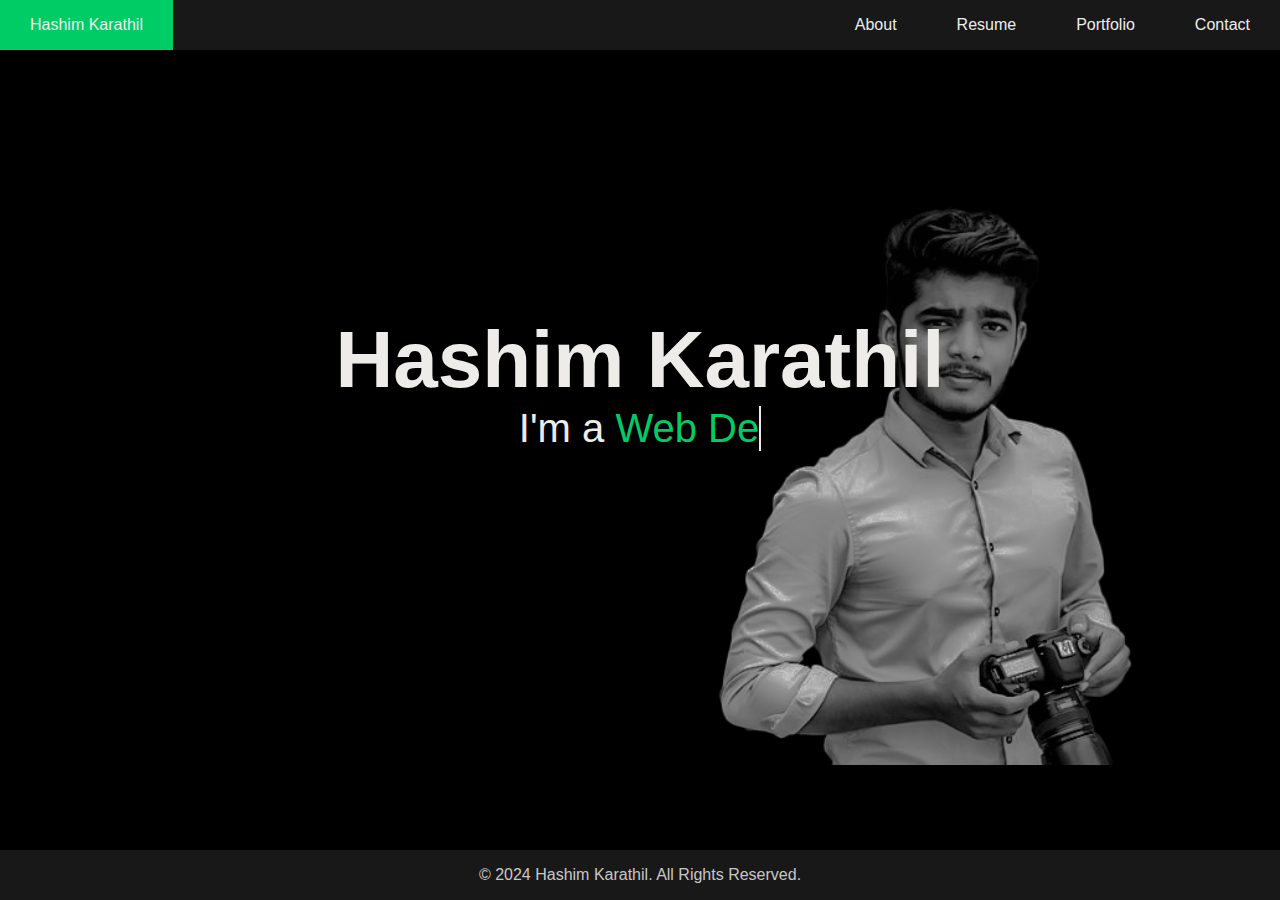
<file: index.html>
<!DOCTYPE html>
<html lang="en">
<head>
    <meta charset="UTF-8">
    <meta name="viewport" content="width=device-width, initial-scale=1.0">
    <title>Document</title>
    <link rel="stylesheet" href="style.css">
    <link
      rel="stylesheet"
      href="https://cdnjs.cloudflare.com/ajax/libs/font-awesome/6.6.0/css/all.min.css"
      integrity="sha512-Kc323vGBEqzTmouAECnVceyQqyqdsSiqLQISBL29aUW4U/M7pSPA/gEUZQqv1cwx4OnYxTxve5UMg5GT6L4JJg=="
      crossorigin="anonymous"
      referrerpolicy="no-referrer"/>
</head>
<body>
    <nav>
        <ul class="sidebar" style="display: none;">
            <li onclick="hidesidebar()"><a href="#"><svg xmlns="http://www.w3.org/2000/svg" height="24px" viewBox="0 -960 960 960" width="24px" fill="#e8eaed"><path d="m256-200-56-56 224-224-224-224 56-56 224 224 224-224 56 56-224 224 224 224-56 56-224-224-224 224Z"/></svg></a></li>
            <li><a href="index.html">Home</a></li>
            <li><a href="Aboutpage.html">About</a></li>
            <li ><a href="Resume.html">Resume</a></li>
            <li><a href="Portfolio.html">Portfolio</a></li>
            <li><a href="Contact.html">Contact</a></li>
        </ul>
        <ul>
            <li><a href="#"> Hashim Karathil</a></li>
            <li class="hideOnMobile"><a href="Aboutpage.html">About</a></li>
            <li class="hideOnMobile"><a href="Resume.html">Resume</a></li>
            <li class="hideOnMobile"><a href="Portfolio.html">Portfolio</a></li>
            <li class="hideOnMobile"><a href="Contact.html">Contact</a></li>
            <li class="showside" onclick="showSidebar()"><a href="#"><svg xmlns="http://www.w3.org/2000/svg" height="24px" viewBox="0 -960 960 960" width="24px" fill="#e8eaed"><path d="M120-240v-80h720v80H120Zm0-200v-80h720v80H120Zm0-200v-80h720v80H120Z"/></svg></a></li>
        </ul>
    </nav>

    <main>
        <div class="centered-text">
            <h1>Hashim Karathil</h1>
            <p>I'm a <span class="typing-animation"></span></p>
        </div>
    </main>

    <div class="social-bar">
        <a href="#"><i class="icon fa-brands fa-whatsapp" style="font-size: 23px;"></i></i></a>
        <a href="https://www.instagram.com/h_ashi_cr/"><i class="icon fab fa-instagram" style="font-size: 23px;"></i></a>
        <a href="#"><i class="icon fab fa-facebook" style="font-size: 23px;"></i></a>
        <a href="#"><i class="icon fab fa-linkedin" style="font-size: 23px;"></i></a>
        <a href="https://github.com/hashimkarathil/"><i class="icon fab fa-github" style="font-size: 23px;"></i></a>
    </div>



    <footer>
        <p>&copy; 2024 Hashim Karathil. All Rights Reserved.</p>
    </footer>
    <script>
        function showSidebar(){
            const sidebar = document.querySelector('.sidebar');
            sidebar.style.display = 'flex';
        }

        function hidesidebar(){
            const sidebar = document.querySelector('.sidebar');
            sidebar.style.display = 'none';
        }
        
        const roles = ["Web Developer", "Designer", "Digital marketer","Content Creator"];
        let roleIndex = 0;

        function typeEffect(text, element, callback) {
             let charIndex = 0;
            element.textContent = ''; // Clear existing content
            const typingInterval = setInterval(() => {
            if (charIndex < text.length) {
                    element.textContent += text[charIndex];
                     charIndex++;
             } else {
            clearInterval(typingInterval);
            setTimeout(callback, 1500); // Wait before erasing
             }
            }, 100);
        }

function eraseEffect(element, callback) {
    const eraseInterval = setInterval(() => {
        if (element.textContent.length > 0) {
            element.textContent = element.textContent.slice(0, -1);
        } else {
            clearInterval(eraseInterval);
            callback(); // Proceed to next text
        }
    }, 50);
}

function updateRole() {
    const typingElement = document.querySelector('.typing-animation');
    typeEffect(roles[roleIndex], typingElement, () => {
        eraseEffect(typingElement, () => {
            roleIndex = (roleIndex + 1) % roles.length;
            updateRole(); // Recursively call for continuous cycle
        });
    });
}

document.addEventListener("DOMContentLoaded", () => {
    updateRole(); // Initial call
});

    </script>
</body>
</html>
</file>
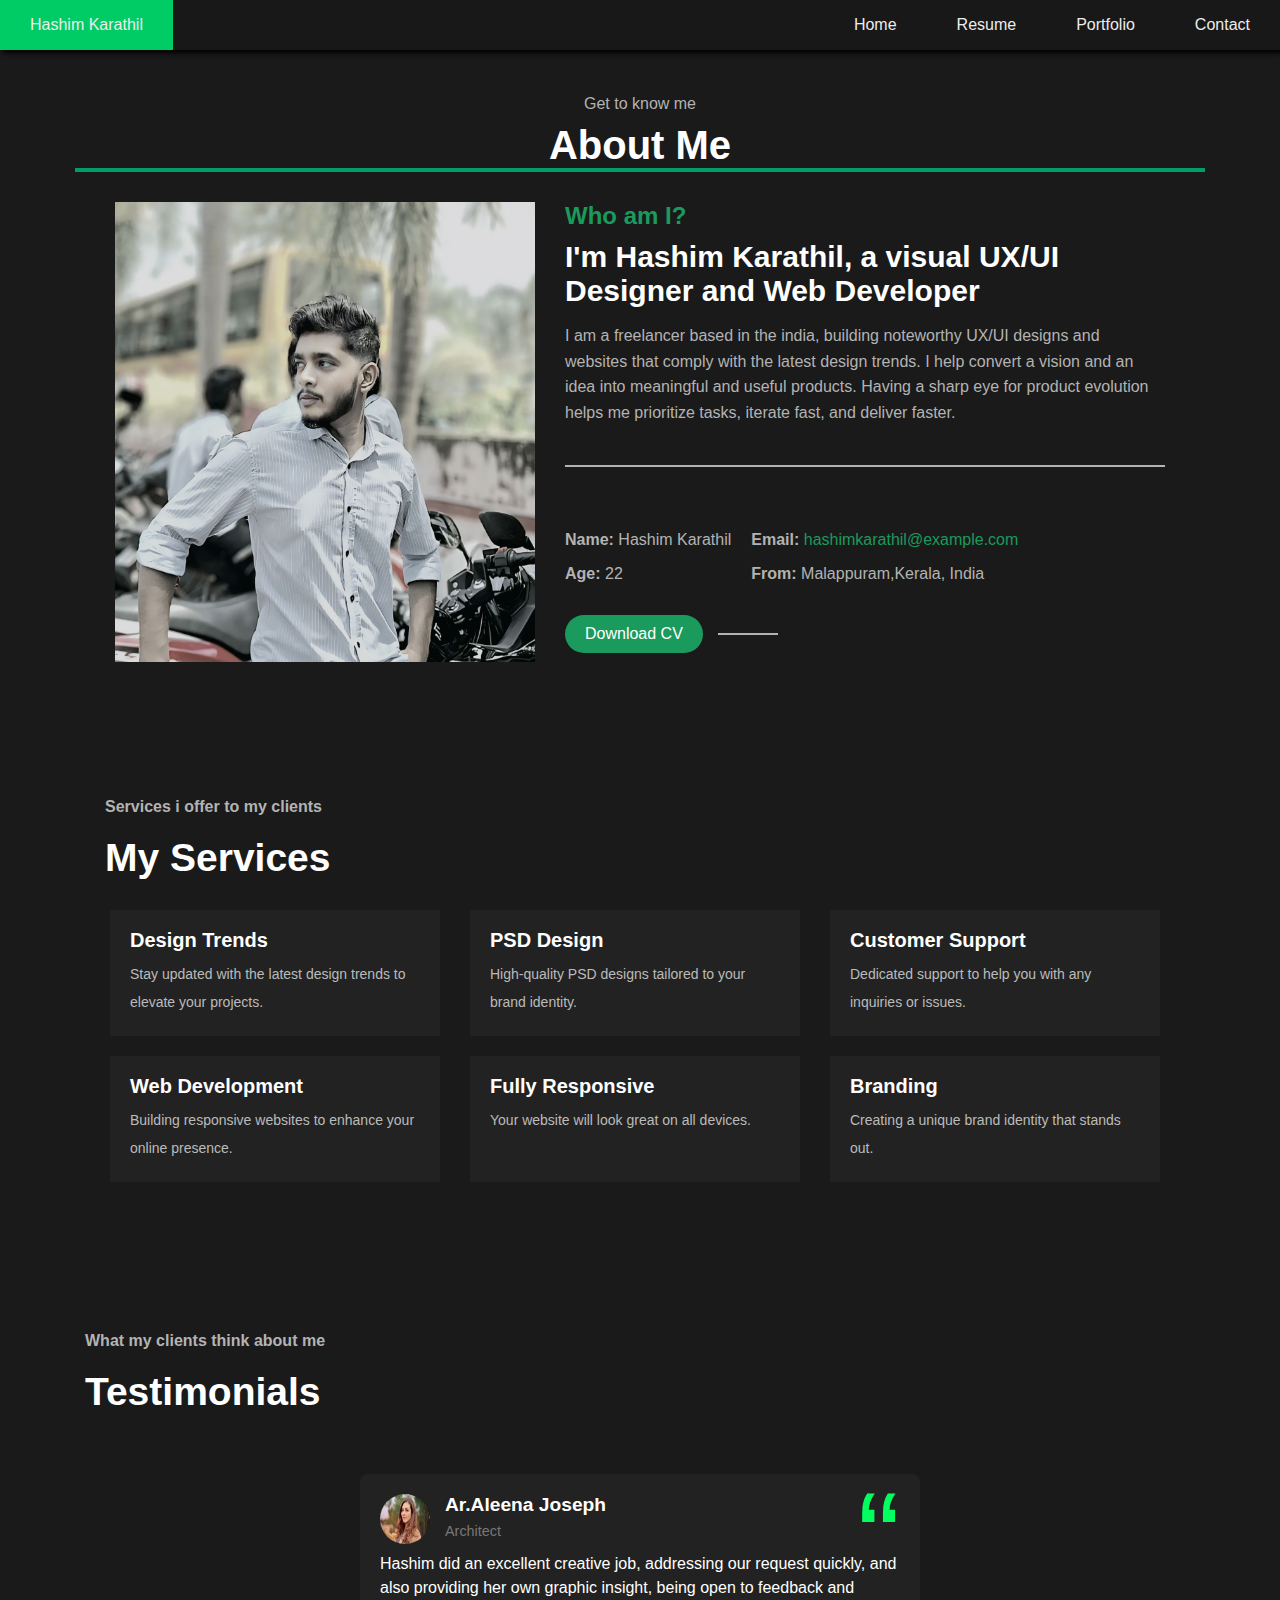
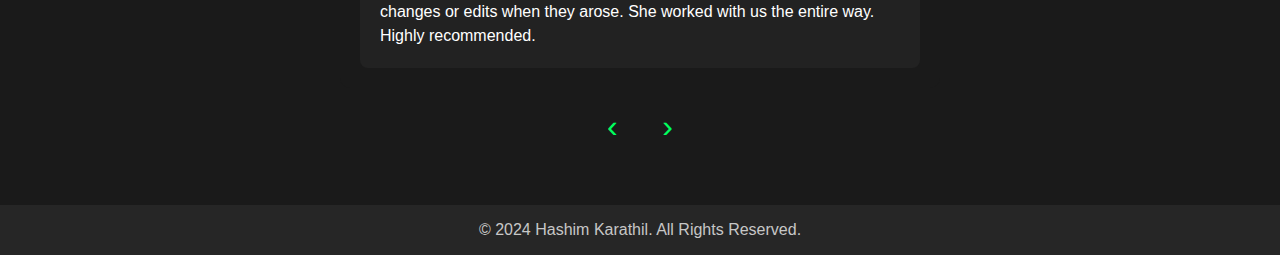
<file: Aboutpage.html>
<!DOCTYPE html>
<html lang="en">
<head>
    <meta charset="UTF-8">
    <meta name="viewport" content="width=device-width, initial-scale=1.0">
    <title>about page</title>
    <link rel="stylesheet" href="Aboutpage.css">
    <link
      rel="stylesheet"
      href="https://cdnjs.cloudflare.com/ajax/libs/font-awesome/6.6.0/css/all.min.css"
      integrity="sha512-Kc323vGBEqzTmouAECnVceyQqyqdsSiqLQISBL29aUW4U/M7pSPA/gEUZQqv1cwx4OnYxTxve5UMg5GT6L4JJg=="
      crossorigin="anonymous"
      referrerpolicy="no-referrer"/>

</head>
<body>
    <nav>
        <ul class="sidebar" style="display: none;">
            <li onclick="hidesidebar()"><a href="#"><svg xmlns="http://www.w3.org/2000/svg" height="24px" viewBox="0 -960 960 960" width="24px" fill="#e8eaed"><path d="m256-200-56-56 224-224-224-224 56-56 224 224 224-224 56 56-224 224 224 224-56 56-224-224-224 224Z"/></svg></a></li>
            <li><a href="index.html">Home</a></li>
            <li><a href="Aboutpage.html">About</a></li>
            <li ><a href="Resume.html">Resume</a></li>
            <li><a href="Portfolio.html">Portfolio</a></li>
            <li><a href="Contact.html">Contact</a></li>
        </ul>
        <ul>
            <li><a href="#"> Hashim Karathil</a></li>
            <li class="hideOnMobile"><a href="index.html">Home</a></li>
            <li class="hideOnMobile"><a href="Resume.html">Resume</a></li>
            <li class="hideOnMobile"><a href="Portfolio.html">Portfolio</a></li>
            <li class="hideOnMobile"><a href="Contact.html">Contact</a></li>
            <li class="showside" onclick="showSidebar()"><a href="#"><svg xmlns="http://www.w3.org/2000/svg" height="24px" viewBox="0 -960 960 960" width="24px" fill="#e8eaed"><path d="M120-240v-80h720v80H120Zm0-200v-80h720v80H120Zm0-200v-80h720v80H120Z"/></svg></a></li>
        </ul>
    </nav>
    <section class="all-section">
     <section class="about-section">
        <div class="about-head">
            <p>Get to know me</p>
            <h2>About Me</h2>
            <div class="animated-bar"></div>
        </div>
        <div class="about-content">
            <div class="profile-image">
                <img src="aboutpic.jpg" alt="Profile Image">
            </div>
            <div class="bio">
                <h3>Who am I?</h3>
                <h1>I'm Hashim Karathil, a visual UX/UI Designer and Web Developer</h1>
                <p>I am a freelancer based in the india, building noteworthy UX/UI designs and websites that comply with the latest design trends. I help convert a vision and an idea into meaningful and useful products. Having a sharp eye for product evolution helps me prioritize tasks, iterate fast, and deliver faster.</p>
                <div class="line-break">
                    
                </div>
                <div class="contact-container" >
                <div class="contact-info">
                    <p><strong>Name:</strong> Hashim Karathil</p>
                    <p><strong>Age:</strong> 22</p>
                   
                </div>
                <div class="contact-info">
                    <p><strong>Email:</strong> <a href="#">hashimkarathil@example.com</a></p>
                    <p><strong>From:</strong> Malappuram,Kerala, India</p>
                </div>
            </div>
            <div class="social-container">
                <button class="download-cv">Download CV</button>
                <div class="line"></div>
                <div class="social-links">
                    <a href="#"><i class="fa-brands fa-whatsapp"></i></i></a>
                    <a href="https://www.instagram.com/h_ashi_cr/"><i class="fab fa-instagram"></i></a>
                    <a href="#"><i class="fab fa-facebook"></i></a>
                    <a href="#"><i class="fab fa-linkedin"></i></a>
                    <a href="https://github.com/hashimkarathil/"><i class="fab fa-github"></i></a>
                    
                </div>
            </div>
            </div>
        </div>
    </section>

     <section class="my-services-section">
        <div class="heading-container">
            <h3>Services i offer to my clients</h3>
            <h1>My Services</h1>
        </div>
        <div class="services-container">
            <div class="service-box">
                <i class="icon fa-brands fa-html5" style="font-size: 60px;"></i>
                <h4>Design Trends</h4>
                <p>Stay updated with the latest design trends to elevate your projects.</p>
            </div>
            <div class="service-box">
                <i class="icon fa-solid fa-image" style="font-size: 60px;"></i>
                <h4>PSD Design</h4>
                <p>High-quality PSD designs tailored to your brand identity.</p>
            </div>
            <div class="service-box">
                <i class="icon fa-solid fa-recycle" style="font-size: 60px;"></i>
                <h4>Customer Support</h4>
                <p>Dedicated support to help you with any inquiries or issues.</p>
            </div>
            <div class="service-box">
                <i class="icon fa-solid fa-globe" style="font-size: 60px;"></i>
                <h4>Web Development</h4>
                <p>Building responsive websites to enhance your online presence.</p>
            </div>
            <div class="service-box">
                <i class="icon fa-solid fa-mobile" style="font-size: 60px;"></i>
                <h4>Fully Responsive</h4>
                <p>Your website will look great on all devices.</p>
            </div>
            <div class="service-box">
                <i class="icon fa-solid fa-rocket" style="font-size: 60px;"></i>
                <h4>Branding</h4>
                <p>Creating a unique brand identity that stands out.</p>
            </div>
        </div>
    </section>
    
    <section class="testimonials-section">
        <div class="testimonials-section-head">
          <h2>What my clients think about me</h2>
          <h1>Testimonials</h1>
        </div>
        <div class="testimonials-slider">
            <div class="testimonial active">
                <div class="testimonial-content">
                    <img src="Aleena-Joseph.jpg" alt="Julia Sakura">
                    <h3>Ar.Aleena Joseph</h3>
                    <p class="designation">Architect</p>
                    <p>Hashim did an excellent creative job, addressing our request quickly, and also providing her own graphic insight, being open to feedback and changes or edits when they arose. She worked with us the entire way. Highly recommended.</p>
                    <div class="quote-mark">“</div>
                </div>
            </div>
            <div class="testimonial">
                <div class="testimonial-content">
                    <img src="FaisalRahman.jpeg" alt="John Santana">
                    <h3>Faisal Rahman </h3>
                    <p class="designation">Entrepreneur</p>
                    <p>Hashim did an excellent creative job, addressing our request quickly, and also providing her own graphic insight, being open to feedback and changes or edits when they arose. She worked with us the entire way. Highly recommended.</p>
                    <div class="quote-mark">“</div>
                </div>
            </div>
        </div>
        <div class="slider-controls">
            <span class="prev">‹</span>
            <span class="next">›</span>
        </div>
    </section>





    </section>
    
    <footer>
        <p>&copy; 2024 Hashim Karathil. All Rights Reserved.</p>
    </footer>

    <script>
        function showSidebar() {
            const sidebar = document.querySelector('.sidebar');
            sidebar.style.display = 'flex';
        }

        function hidesidebar() {
            const sidebar = document.querySelector('.sidebar');
            sidebar.style.display = 'none';
        }

        // This script is for downloading the CV file
        document.querySelector(".download-cv").addEventListener("click", function() {
            alert("CV download functionality will be added here!");
        });
        document.querySelectorAll('.service-box').forEach(box => {
            box.addEventListener('click', () => {
            alert(`You clicked on ${box.querySelector('h4').innerText}`);
        });
        });


        let currentSlide = 0;
            const testimonials = document.querySelectorAll('.testimonial');

                document.querySelector('.next').addEventListener('click', () => {
                testimonials[currentSlide].classList.remove('active');
                currentSlide = (currentSlide + 1) % testimonials.length;
                testimonials[currentSlide].classList.add('active');
            });

            document.querySelector('.prev').addEventListener('click', () => {
             testimonials[currentSlide].classList.remove('active');
             currentSlide = (currentSlide - 1 + testimonials.length) % testimonials.length;
             testimonials[currentSlide].classList.add('active');
            });
    </script>
    
</body>
</html>
</file>
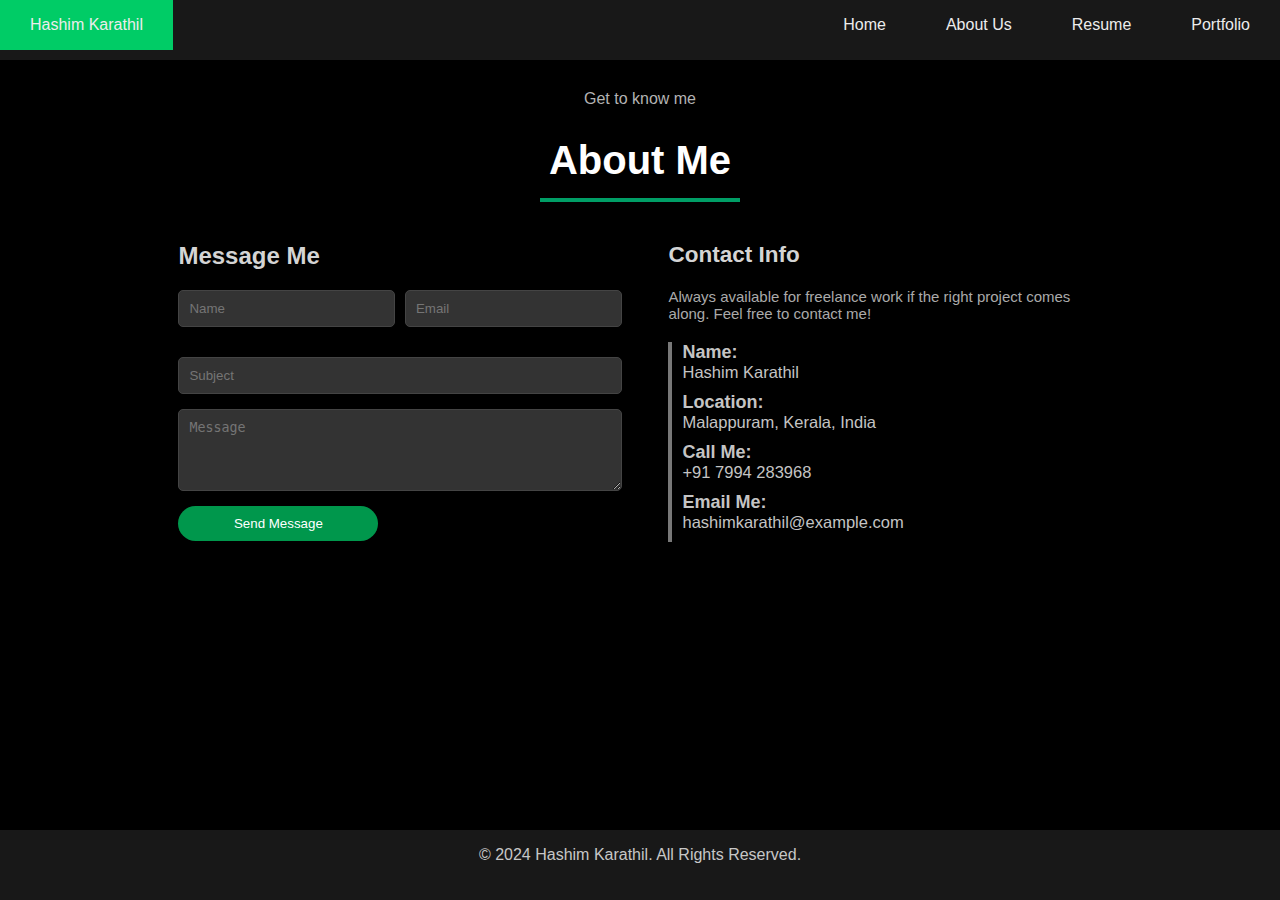
<file: Contact.html>
<!DOCTYPE html>
<html lang="en">
  <head>
    <meta charset="UTF-8" />
    <meta name="viewport" content="width=device-width, initial-scale=1.0" />
    <title>Contact Page</title>
    <link rel="stylesheet" href="contact.css" />
    <link
      rel="stylesheet"
      href="https://cdnjs.cloudflare.com/ajax/libs/font-awesome/6.6.0/css/all.min.css"
      integrity="sha512-Kc323vGBEqzTmouAECnVceyQqyqdsSiqLQISBL29aUW4U/M7pSPA/gEUZQqv1cwx4OnYxTxve5UMg5GT6L4JJg=="
      crossorigin="anonymous"
      referrerpolicy="no-referrer"
    />
  </head>
  <body>
    <header>
      <nav>
        <ul class="sidebar" style="display: none">
          <li onclick="hidesidebar()">
            <a href="#"
              ><svg
                xmlns="http://www.w3.org/2000/svg"
                height="24px"
                viewBox="0 -960 960 960"
                width="24px"
                fill="#e8eaed"
              >
                <path
                  d="m256-200-56-56 224-224-224-224 56-56 224 224 224-224 56 56-224 224 224 224-56 56-224-224-224 224Z"
                /></svg></a>
          </li>
          <li><a href="index.html">Home</a></li>
          <li><a href="Aboutpage.html">About</a></li>
          <li><a href="Resume.html">Resume</a></li>
          <li><a href="Portfolio.html">Portfolio</a></li>
          <li><a href="Contact.html">Contact</a></li>
        </ul>
        <ul>
          <li><a href="#">Hashim Karathil</a></li>
          <li class="hideOnMobile"><a href="index.html">Home</a></li>
          <li class="hideOnMobile"><a href="Aboutpage.html">About Us</a></li>
          <li class="hideOnMobile"><a href="Resume.html">Resume</a></li>
          <li class="hideOnMobile"><a href="Portfolio.html">Portfolio</a></li>

          <li class="showside" onclick="showSidebar()">
            <a href="#"
              ><svg
                xmlns="http://www.w3.org/2000/svg"
                height="24px"
                viewBox="0 -960 960 960"
                width="24px"
                fill="#e8eaed"
              >
                <path
                  d="M120-240v-80h720v80H120Zm0-200v-80h720v80H120Zm0-200v-80h720v80H120Z"
                /></svg></a>
          </li>
        </ul>
      </nav>
    </header>
    <section class="all-section">
      <div class="content-wrapper">
        <div class="contact-head">
          <p>Get to know me</p>
          <h2>About Me</h2>
          <div class="animated-bar"></div>
        </div>

        <div class="contact-section">
          <div class="form-container">
            <h2>Message Me</h2>
            <form id="contact-form">
              <div class="input-group">
                <input
                  type="text"
                  id="name"
                  name="name"
                  placeholder="Name"
                  required
                />
                <input
                  type="email"
                  id="email"
                  name="email"
                  placeholder="Email"
                  required
                />
              </div>
              <input
                type="text"
                id="subject"
                name="subject"
                placeholder="Subject"
                required
              />
              <textarea
                id="message"
                name="message"
                rows="4"
                placeholder="Message"
                required
              ></textarea>
              <button type="submit">Send Message</button>
            </form>
          </div>
          <div class="contact-info">
            <h2>Contact Info</h2>
            <div class="contact-dis">
              <p>
                Always available for freelance work if the right project comes
                along. Feel free to contact me!
              </p>
            </div>
            <div class="contact-details">
              <div class="icons">
                <a href="#">
                  <i class="logo fa-regular fa-user" style="font-size: 23px"></i
                ></a>
                <a href="#"
                  ><i class="logo fa-solid fa-map" style="font-size: 23px"></i
                ></a>
                <a href="#"
                  ><i class="logo fa-solid fa-phone" style="font-size: 23px"></i
                ></a>
                <a href="#"
                  ><i
                    class="logo fa-solid fa-paper-plane"
                    style="font-size: 23px"
                  ></i
                ></a>
              </div>
              <div class="line-breaks"></div>
              <div class="contact-info">
                <ul>
                  <li>
                    <strong>Name:</strong><br />
                    Hashim Karathil
                  </li>
                  <li>
                    <strong>Location:</strong> <br />
                    Malappuram, Kerala, India
                  </li>
                  <li>
                    <strong>Call Me:</strong><br />
                    +91 7994 283968
                  </li>
                  <li>
                    <strong>Email Me:</strong> <br />hashimkarathil@example.com
                  </li>
                </ul>
              </div>
            </div>
          </div>
        </div>
      </div>
    </section>
    <footer>
      <p>&copy; 2024 Hashim Karathil. All Rights Reserved.</p>
    </footer>

    <script>
      function showSidebar() {
        const sidebar = document.querySelector(".sidebar");
        sidebar.style.display = "flex";
      }

      function hidesidebar() {
        const sidebar = document.querySelector(".sidebar");
        sidebar.style.display = "none";
      }

      document
        .getElementById("contact-form")
        .addEventListener("submit", function (event) {
          event.preventDefault();
          alert("Message sent! We will get back to you soon.");
        });
    </script>
  </body>
</html>
</file>
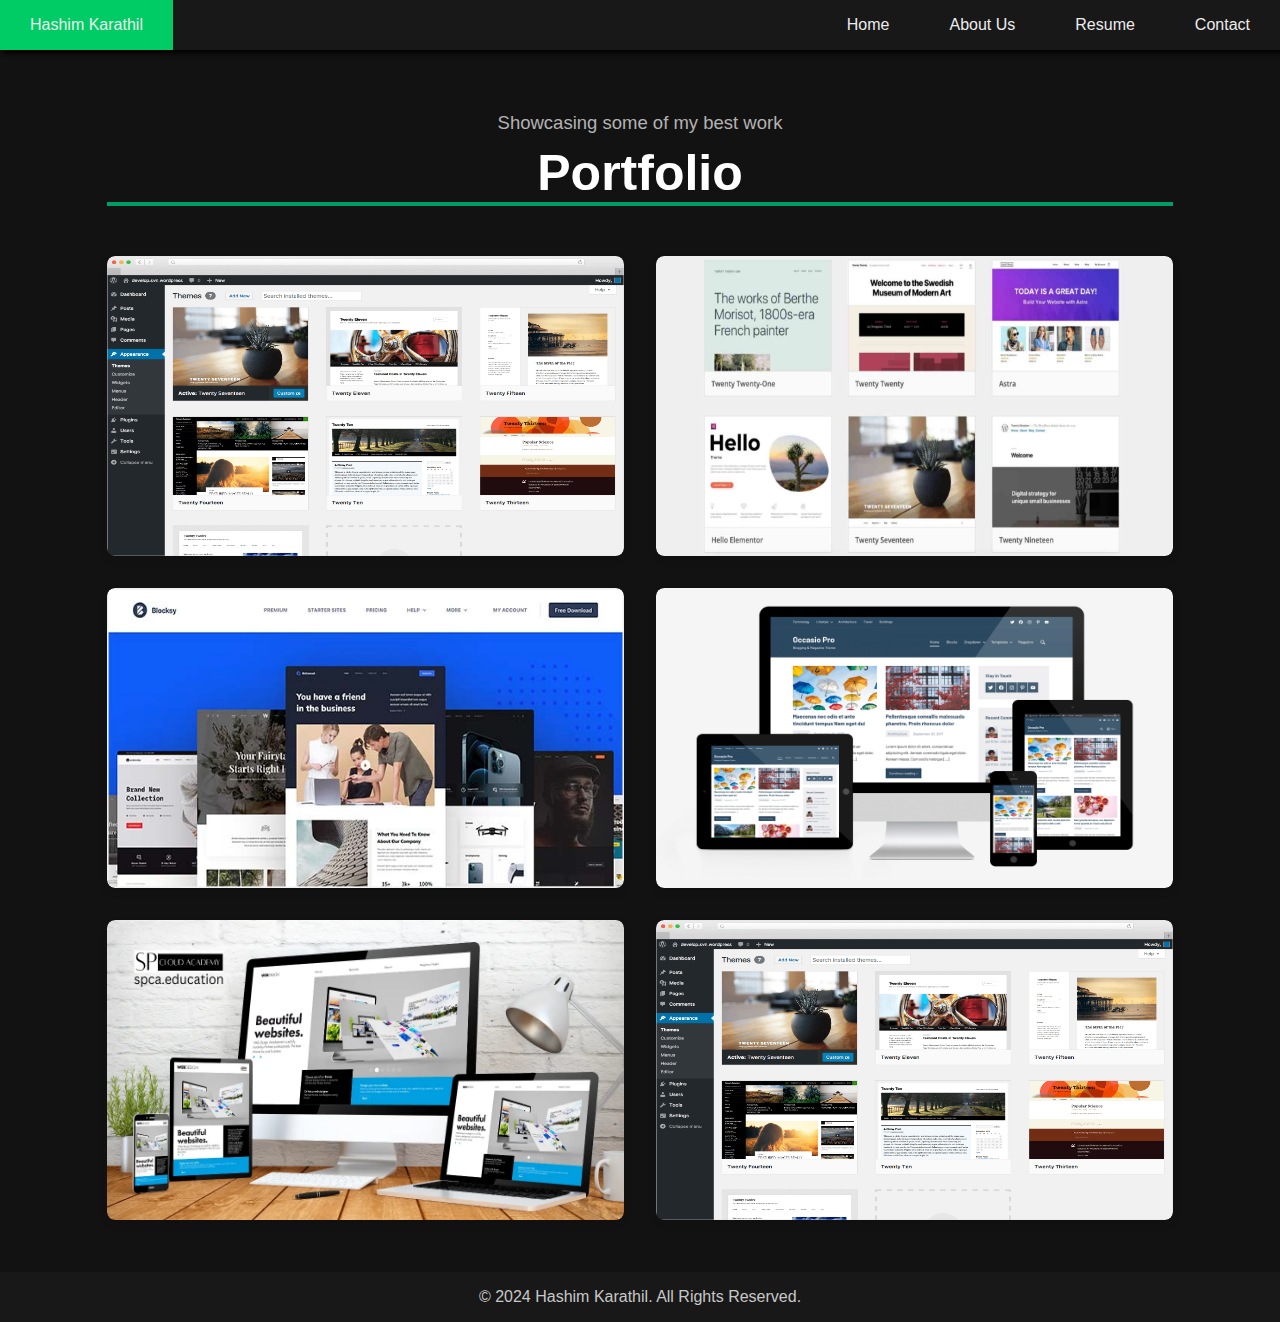
<file: Portfolio.html>
<!DOCTYPE html>
<html lang="en">
<head>
    <meta charset="UTF-8">
    <meta name="viewport" content="width=device-width, initial-scale=1.0">
    <title>Portfolio page</title>
    <link rel="stylesheet" href="portfolio.css">
</head>
<body>
    <header>
        <nav>
            <ul class="sidebar" style="display: none;">
                <li onclick="hidesidebar()"><a href="#"><svg xmlns="http://www.w3.org/2000/svg" height="24px" viewBox="0 -960 960 960" width="24px" fill="#e8eaed"><path d="m256-200-56-56 224-224-224-224 56-56 224 224 224-224 56 56-224 224 224 224-56 56-224-224-224 224Z"/></svg></a></li>
                <li><a href="index.html">Home</a></li>
                <li><a href="Aboutpage.html">About</a></li>
                <li ><a href="Resume.html">Resume</a></li>
                <li><a href="Portfolio.html">Portfolio</a></li>
                <li><a href="Contact.html">Contact</a></li>
            </ul>
            <ul>
                <li><a href="#">Hashim Karathil</a></li>
                <li class="hideOnMobile"><a href="index.html">Home</a></li>
                <li class="hideOnMobile"><a href="Aboutpage.html">About Us</a></li>
                <li class="hideOnMobile"><a href="Resume.html">Resume</a></li>
                <li class="hideOnMobile"><a href="contact.html">Contact</a></li>
                <li class="showside" onclick="showSidebar()"><a href="#"><svg xmlns="http://www.w3.org/2000/svg" height="24px" viewBox="0 -960 960 960" width="24px" fill="#e8eaed"><path d="M120-240v-80h720v80H120Zm0-200v-80h720v80H120Zm0-200v-80h720v80H120Z"/></svg></a></li>
            </ul>
        </nav>
    </header>

    <section class="all-section">
        <!-- Portfolio Section -->
        <section class="portfolio">
            <div class="portfolio-head">
                <p>Showcasing some of my best work</p>
                <h2>Portfolio</h2>
                <div class="animated-bar"></div>
            </div>
            <div class="portfolio-grid">
                <div class="portfolio-item">
                    <img src="project1.png" alt="Project 1">
                <div class="overlay">
                    <h3>Project 1</h3>
                </div>
                </div>
                <div class="portfolio-item">
                    <img src="project2.jpeg" alt="Project 2">
                    <div class="overlay">
                        <h3>Project 2</h3>
                    </div>
                </div>
                <div class="portfolio-item">
                    <img src="project3.jpg" alt="Project 3">
                    <div class="overlay">
                        <h3>Project 3</h3>
                    </div>
                </div>
                <div class="portfolio-item">
                    <img src="project4.png" alt="Project 4">
                    <div class="overlay">
                        <h3>Project 4</h3>
                    </div>
                </div>
                <div class="portfolio-item">
                    <img src="project5.webp" alt="Project 4">
                    <div class="overlay">
                        <h3>Project 5</h3>
                    </div>
                </div>
                <div class="portfolio-item">
                    <img src="project1.png" alt="Project 4">
                    <div class="overlay">
                        <h3>Project 6</h3>
                    </div>
                </div>
            </div>

            
        </section>

        
    </section>
    

    <footer>
        <p>&copy; 2024 Hashim Karathil. All Rights Reserved.</p>
    </footer>

    <script>
        function showSidebar() {
            const sidebar = document.querySelector('.sidebar');
            sidebar.style.display = 'flex';
        }

        function hidesidebar() {
            const sidebar = document.querySelector('.sidebar');
            sidebar.style.display = 'none';
        }
    </script>
</body>
</html>
</file>
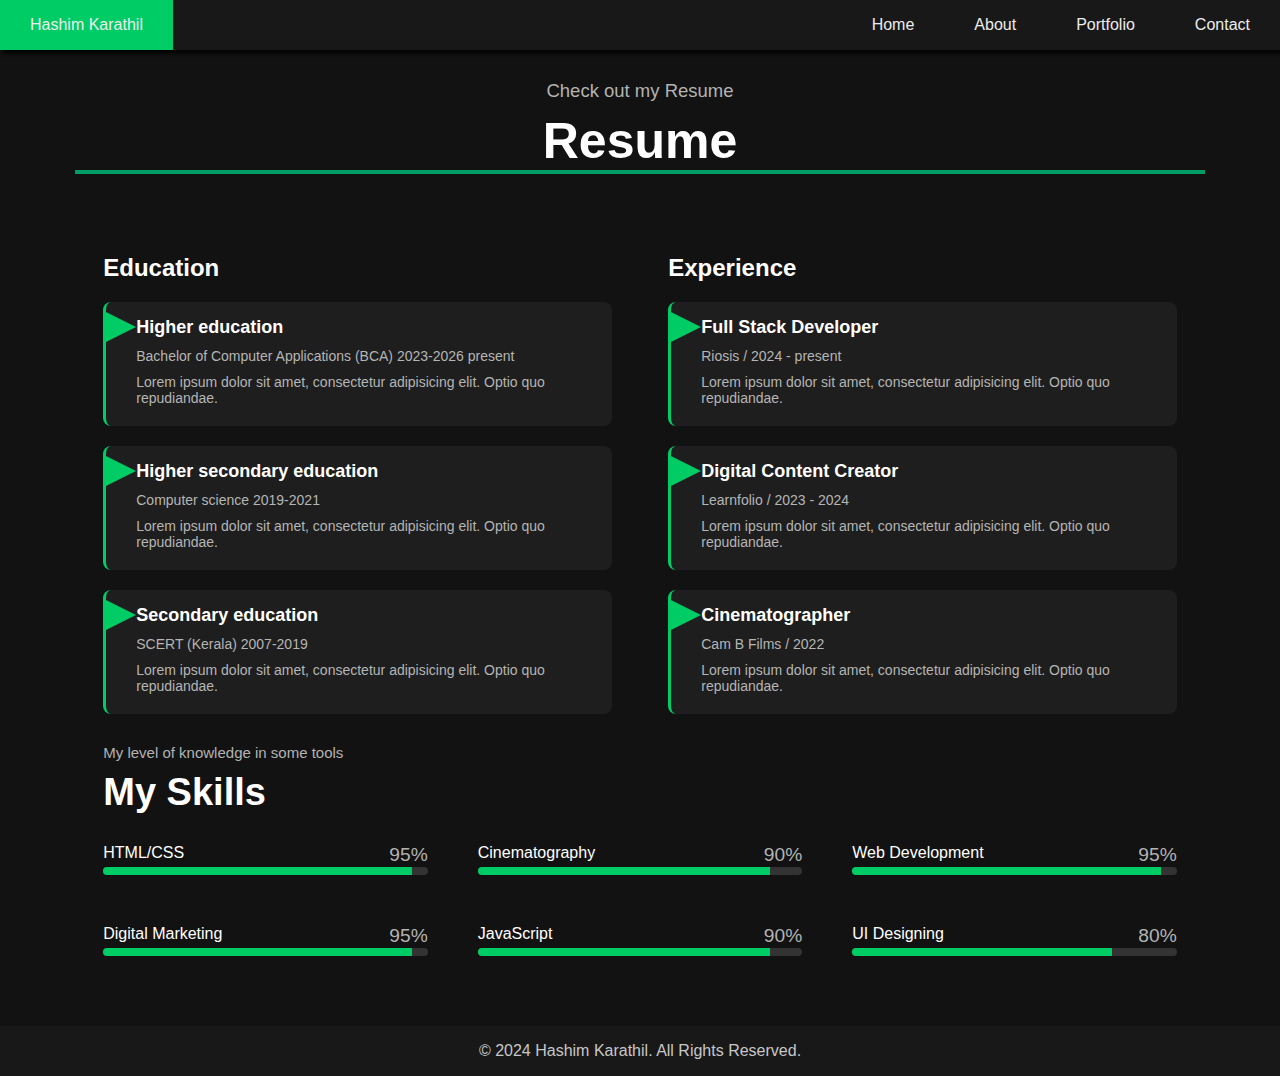
<file: Resume.html>
<!DOCTYPE html>
<html lang="en">
  <head>
    <meta charset="UTF-8" />
    <meta name="viewport" content="width=device-width, initial-scale=1.0" />
    <title>Document</title>
    <link rel="stylesheet" href="resume.css" />
  </head>
  <body>
    <nav>
      <ul class="sidebar" style="display: none">
        <li onclick="hidesidebar()">
          <a href="#"
            ><svg
              xmlns="http://www.w3.org/2000/svg"
              height="24px"
              viewBox="0 -960 960 960"
              width="24px"
              fill="#e8eaed"
            >
              <path
                d="m256-200-56-56 224-224-224-224 56-56 224 224 224-224 56 56-224 224 224 224-56 56-224-224-224 224Z"
              /></svg></a>
        </li>
        <li><a href="index.html">Home</a></li>
        <li><a href="Aboutpage.html">About</a></li>
        <li ><a href="Resume.html">Resume</a></li>
        <li><a href="Portfolio.html">Portfolio</a></li>
        <li><a href="Contact.html">Contact</a></li>
      </ul>
      <ul>
        <li><a href="#"> Hashim Karathil</a></li>
        <li class="hideOnMobile"><a href="index.html">Home</a></li>
        <li class="hideOnMobile"><a href="Aboutpage.html">About</a></li>

        <li class="hideOnMobile"><a href="Portfolio.html">Portfolio</a></li>
        <li class="hideOnMobile"><a href="Contact.html">Contact</a></li>
        <li class="showside" onclick="showSidebar()">
          <a href="#"
            ><svg
              xmlns="http://www.w3.org/2000/svg"
              height="24px"
              viewBox="0 -960 960 960"
              width="24px"
              fill="#e8eaed"
            >
              <path
                d="M120-240v-80h720v80H120Zm0-200v-80h720v80H120Zm0-200v-80h720v80H120Z"
              /></svg></a>
        </li>
      </ul>
    </nav>

    <section class="all-section">

        <div class="resume-head">
            <p>Check out my Resume</p>
            <h2>Resume</h2>
            <div class="animated-bar"></div>
        </div>
      <div class="container">
        <div class="section" id="education">
          <h2>Education</h2>
          <div class="card">
            <div class="icon"></div>
            <div class="content">
              <h3>Higher education</h3>
              <p>Bachelor of Computer Applications (BCA) 2023-2026 present</p>
              <p>
                Lorem ipsum dolor sit amet, consectetur adipisicing elit. Optio
                quo repudiandae.
              </p>
            </div>
          </div>
          <div class="card">
            <div class="icon"></div>
            <div class="content">
              <h3>Higher secondary education</h3>
              <p>Computer science 2019-2021</p>
              <p>
                Lorem ipsum dolor sit amet, consectetur adipisicing elit. Optio
                quo repudiandae.
              </p>
            </div>
          </div>
          <div class="card">
            <div class="icon"></div>
            <div class="content">
              <h3>Secondary education</h3>
              <p>SCERT (Kerala) 2007-2019</p>
              <p>
                Lorem ipsum dolor sit amet, consectetur adipisicing elit. Optio
                quo repudiandae.
              </p>
            </div>
          </div>
        </div>

        <div class="section" id="experience">
          <h2>Experience</h2>
          <div class="card">
            <div class="icon"></div>
            <div class="content">
              <h3>Full Stack Developer</h3>
              <p>Riosis / 2024 - present</p>
              <p>
                Lorem ipsum dolor sit amet, consectetur adipisicing elit. Optio
                quo repudiandae.
              </p>
            </div>
          </div>
          <div class="card">
            <div class="icon"></div>
            <div class="content">
              <h3>Digital Content Creator</h3>
              <p>Learnfolio / 2023 - 2024</p>
              <p>
                Lorem ipsum dolor sit amet, consectetur adipisicing elit. Optio
                quo repudiandae.
              </p>
            </div>
          </div>
          <div class="card">
            <div class="icon"></div>
            <div class="content">
              <h3>Cinematographer</h3>
              <p>Cam B Films / 2022</p>
              <p>
                Lorem ipsum dolor sit amet, consectetur adipisicing elit. Optio
                quo repudiandae.
              </p>
            </div>
          </div>
        </div>
      </div>

      <div class="skills-container">
        <div class="Skills-head">
        <p>My level of knowledge in some tools</p>
        <h2>My Skills</h2>
        
        </div>
        <div class="skills-grid">
            <div class="skill">
                <div class="heading-skills">HTML/CSS<span class="percentage">95%</span></div>
                <div class="progress-bar">
                    <div class="progress" style="width: 95%;"></div>
                </div>
            </div>
            
            <div class="skill">
                <div class="heading-skills">Cinematography<span class="percentage">90%</span></div>
                <div class="progress-bar">
                    <div class="progress" style="width: 90%;"></div>
                </div>
            </div>
            
            <div class="skill">
                <div class="heading-skills">Web Development<span class="percentage">95%</span></div>
                <div class="progress-bar">
                    <div class="progress" style="width: 95%;"></div>
                </div>
            </div>
            
            <div class="skill">
                <div class="heading-skills">Digital Marketing<span class="percentage">95%</span></div>
                <div class="progress-bar">
                    <div class="progress" style="width: 95%;"></div>
                </div>
            </div>
            
            <div class="skill">
                <div class="heading-skills">JavaScript<span class="percentage">90%</span></div>
                <div class="progress-bar">
                    <div class="progress" style="width: 90%;"></div>
                </div>
            </div>
            
            <div class="skill">
                <div class="heading-skills">UI Designing<span class="percentage">80%</span></div>
                <div class="progress-bar">
                    <div class="progress" style="width: 80%;"></div>
                </div>
            </div>
        </div>
    </div>
    </section>

    <footer>
      <p>&copy; 2024 Hashim Karathil. All Rights Reserved.</p>
    </footer>

    <script>
      function showSidebar() {
        const sidebar = document.querySelector(".sidebar");
        sidebar.style.display = "flex";
      }

      function hidesidebar() {
        const sidebar = document.querySelector(".sidebar");
        sidebar.style.display = "none";
      }

      document.addEventListener("DOMContentLoaded", function() {
    const progressBars = document.querySelectorAll(".progress");
    
    progressBars.forEach(bar => {
        const width = bar.style.width;
        bar.style.width = "0";
        setTimeout(() => {
            bar.style.width = width;
        }, 100);
    });
});

    </script>
  </body>
</html>
</file>
<file: style.css>
* {
    margin: 0;
    padding: 0;
    box-sizing: border-box;
}

body {
    min-height: 100vh;
    display: flex;
    flex-direction: column;
    justify-content: space-between;
    background-image: url('hashim.png'); /* Your background image */
    background-color: black; /* Black background */
    background-size: 650px;
    background-position: right center;
    background-repeat: no-repeat;
    background-attachment: fixed;
    font-family: sans-serif;
    position: relative; /* Needed for pseudo-element positioning */
}

main {
    display: flex;
    flex: 1;
    align-items: center;
    justify-content: center;
    width: 100%;
    position: relative; /* Ensure content appears above the overlay */
    z-index: 2;
}

.centered-text {
    color: #edece8;
    font-size: 40px;
    text-align: center;
}

.typing-animation {
    border-right: 2px solid #e8eaed;
    display: inline-block;
    animation: blink 0.5s step-end infinite alternate;
    color: #00cc66;
}

@keyframes blink {
    from, to { border-color: transparent; }
    50% { border-color: #e8eaed; }
}
nav {
    background-color: rgb(24, 24, 24);
    box-shadow: 3px 3px 5px black;
}

nav ul {
    width: 100%;
    list-style: none;
    display: flex;
    justify-content: center;
    align-items: center;
}

nav li {
    height: 50px;
}

nav a {
    height: 100%;
    padding: 0 30px;
    text-decoration: none;
    display: flex;
    align-items: center;
    color: #ececec;
}

nav a:hover {
    background-color: #00cc66;
}

nav li:first-child {
    margin-right: auto;
    font-family: Arial, Helvetica, sans-serif;
}

.showside {
    display: none;
}

.sidebar {
    position: fixed;
    top: 0;
    right: 0;
    height: 100vh;
    width: 300px;
    z-index: 999;
    background-color: rgba(129, 129, 129, 0.316);
    backdrop-filter: blur(10px);
    box-shadow: -10px 0 10px rgb(56, 56, 56);
    display: none;
    flex-direction: column;
    align-items: flex-start;
    justify-content: flex-start;
}

.sidebar li {
    width: 100%;
}

.sidebar a {
    width: 100%;
}

footer {
    background-color: rgb(24, 24, 24);
    color: rgb(199, 199, 199);
    text-align: center;
    padding: 1rem 0;
    margin-top: auto;
    width: 100%;
}
@media(mIN-width: 1650px){
    body {
        min-height: 100vh;
        display: flex;
        flex-direction: column;
        justify-content: space-between;
        background-image: url('hashim.png'); /* Your background image */
        background-color: black; /* Black background */
        background-size: 850px;
        background-position: right center;
        background-repeat: no-repeat;
        background-attachment: fixed;
        font-family: sans-serif;
        position: relative; /* Needed for pseudo-element positioning */
    }
}
@media(max-width: 800px) {
    .hideOnMobile {
        display: none;
    }
    .showside {
        display: block;
    }
    .centered-text {
        color: #edece8;
        font-size: 35px;
        text-align: center;
    }
    
    .typing-animation {
        border-right: 2px solid #e8eaed; /* Blinking cursor */
        display: inline-block; /* Ensure it stays inline with text */
        animation: blink 0.5s step-end infinite alternate;
        /*font-weight: bold;  Makes it bold for better visibility */
        color: #00cc66;
    }
}

@media(max-width: 400px) {
    .sidebar {
        width: 100%;
    }
    
.social-bar .icon {
    display: none;
}
.centered-text {
    color: #edece8;
    font-size: 23px;
    text-align: center;
}

.typing-animation {
    border-right: 2px solid #e8eaed; /* Blinking cursor */
    display: inline-block; /* Ensure it stays inline with text */
    animation: blink 0.5s step-end infinite alternate;
    /*font-weight: bold;  Makes it bold for better visibility */
    color: #00cc66;
}
footer p{
    font-size: 15px;
}
body {
    min-height: 100vh;
    display: flex;
    flex-direction: column;
    justify-content: space-between;
    background-image: url('hashim.png'); /* Your background image */
    background-color: black; /* Black background */
    
    background-position: right center;
    background-repeat: no-repeat;
    background-attachment: fixed;
    font-family: sans-serif;
    position: relative; /* Needed for pseudo-element positioning */
}
}




.social-bar {
    display: flex;
    flex-direction: column;
    
}

.icon {
    width: 30px;
    height: 30px;
    margin: 2px ;
    margin-left: 50px;
    color: #00cc66;
}


.icon:hover {
    filter: brightness(0.8);
    
}

/*
@media(min-width: 200px){
    body {
        min-height: 100vh;
        display: flex;
        flex-direction: column;
        justify-content: space-between;
        background-image: url('hashim.png'); 
        background-color: black;
        background-size: 850px;
        background-position: right center;
        background-repeat: no-repeat;
        background-attachment: fixed;
        font-family: sans-serif;
        position: relative; 
    }
} */
</file>
<file: Aboutpage.css>
* {
    margin: 0;
    padding: 0;
    box-sizing: border-box;
}

body {
    font-family: Arial, sans-serif;
    background-color: #1a1a1a;
    color: #fff;
}

.about-section, .services-section {
    text-align: center; /* Center text within sections */
    padding: 15px 0;
}

.about-head p {
    color: #b3b3b3;
    padding: 10px;
}

.about-head h2 {
    font-family: sans-serif;
    font-size: 40px;
}

.about-content {
    display: flex;
    justify-content: center; /* Center the content horizontally */
    align-items: flex-start; /* Align items to the top */
    gap: 30px;
    padding-top: 30px;
}
.animated-bar {
    font-family: Poppins, sans-serif;
    font-size: 14px;
    background-color: rgb(0, 158, 102);
    color: rgb(159, 159, 159);
    height: 4px;
    width: 100%; /* Changed to 100% for responsiveness */
    margin: 0 auto; /* Centering */
    padding: 0px;
    position: relative;
    display: block;
    transition: width 0.5s ease;
}

@keyframes grow {
    0% {
        width: 5px;
    }
    50% {
        width: 185px; /* Change to desired width */
    }
    100% {
        width: 5px;
    }
}

.animated-bar {
    animation: grow 2s infinite; /* Infinite animation with duration of 2 seconds */
}

.profile-image img {
    width: 420px;
    height: 460px;
    max-width: 100%; /* Ensure image is responsive */
}

.bio {
    text-align: left; /* Left-align text within the bio section */
    max-width: 600px; /* Optional: limit the width of the bio for better readability */
}

.bio h3 {
    color: #1a9a5c;
    font-size: 24px;
    margin-bottom: 10px;
}

.bio h1 {
    font-size: 30px;
    font-weight: bold;
    margin-bottom: 15px;
}

.bio p {
    font-size: 16px;
    line-height: 1.6;
    color: #b3b3b3;
}

.line-break {
    max-width: 600px;
    height: 1px;
    border: 1px solid #b3b3b3;
    margin: 40px auto; /* Center the line-break */
}

.contact-container {
    display: flex;
    justify-content: start; /* Center the contact container */
    gap: 20px;
    padding-top: 20px;
}

.contact-info p {
    margin-bottom: 8px;
}

.contact-info a {
    color: #1a9a5c;
    text-decoration: none;
}

.button-social-container {
    display: flex;
    align-items: start;
    gap: 15px; /* Adjust gap between button and icons */
    justify-content: center; /* Center the button and social links */
    margin: 20px 0;
}
.line{
    width: 60px;
    height: 1px;
    border: 1px solid #b3b3b3;
    
}
.social-container {
    display: flex;
    align-items: center; /* Center-aligns button and icons vertically */
    gap: 15px; /* Spacing between button and social links */
    justify-content: start; /* Aligns everything to the center */
    margin: 20px 0;
}

.download-cv {
    background-color: #1a9a5c;
    color: #fff;
    border: none;
    padding: 10px 20px;
    font-size: 16px;
    cursor: pointer;
    border-radius: 20px;
}

.download-cv:hover {
    background-color: #00cc66;
}

.social-links {
    display: flex;
    gap: 15px; /* Spacing between icons */
}

.social-links a {
    color: #b3b3b3;
    font-size: 20px;
}

.social-links a:hover {
    color: #00cc66;
}

nav {
    background-color: rgb(24, 24, 24);
    box-shadow: 3px 3px 5px black;
}

nav ul {
    width: 100%;
    list-style: none;
    display: flex;
    justify-content: center; /* Center the nav items */
    align-items: center;
}

nav li {
    height: 50px;
}

nav a {
    height: 100%;
    padding: 0 30px;
    text-decoration: none;
    display: flex;
    align-items: center;
    color: #ececec;
}

nav a:hover {
    background-color: #00cc66;
}

nav li:first-child {
    margin-right: auto;
    font-family: Arial, Helvetica, sans-serif;
}

.sidebar {
    position: fixed;
    top: 0;
    right: 0;
    height: 100vh;
    width: 300px;
    z-index: 999;
    background-color: rgba(129, 129, 129, 0.316);
    backdrop-filter: blur(10px);
    box-shadow: -10px 0 10px rgb(56, 56, 56);
    display: none;
    flex-direction: column;
    align-items: flex-start;
    justify-content: flex-start;
}

.sidebar li {
    width: 100%;
}

.sidebar a {
    width: 100%;
}

.showside {
    display: none;
}

footer {
    background-color: rgb(38, 38, 38);
    color: rgb(199, 199, 199);
    text-align: center;
    padding: 1rem 0;
    margin-top: auto;
    width: 100%;
}



.all-section {
    text-align: center; /* Center the section content */
    margin: 0 auto; /* Center the section */
    max-width: 1170px; /* Set a max width for better alignment */
    padding: 20px; /* Add some padding for spacing */
}
.my-services-section{
    margin-top: 100px;
}
.services-container {
    display: grid;
    grid-template-columns: repeat(3, 340px); /* 3 columns with a fixed width */
    justify-content: center; /* Centers the grid horizontally */
    gap: 20px;
}

.heading-container {
    margin-bottom: 20px; /* Add space below the heading */
    margin-left: 20px; /* Optional: Remove if you want center alignment */
}
.heading-container h3{
    color: #b3b3b3;
    padding: 10px;
    font-size: 16px;
    font-family:sans-serif ;
    text-align: start;
}

.heading-container h1{
    
    padding: 10px;
    font-size: 39px;
    font-family:sans-serif ;
    text-align: start;
}
.service-box {
    background-color: #222;
   
    width: 330px; /* Fixed width */
    padding: 20px;
    text-align: start; /* Change to center if you want centered text */
    transition: transform 0.3s;
}

.service-box:hover {
    transform: scale(1.05);
}

.icon {
    font-size: 36px;
    color: #0fa76a;
    margin-bottom: 10px;
}

.service-box h4 {
    font-size: 20px;
    line-height: 1;
    margin-bottom: 10px;
}

.service-box p {
    line-height: 2;
    color: #bbb;
    font-size: 14px;
}

@media (max-width: 768px) {
    .services-container {
        grid-template-columns: 1fr; /* Switch to a single column on smaller screens */
    }
}


/*.........................*/

.testimonials-section {
    text-align: center;
    padding: 40px 0;
    margin-top: 100px;
}

.testimonials-section h2 {
    font-size: 1.5rem;
    color: #777;
}

.testimonials-section h1 {
    font-size: 2.5rem;
    margin-bottom: 30px;
    color: #fff;
}

.testimonials-slider {
    position: relative;
    max-width: 600px;
    margin: 0 auto;
}

.testimonial {
    display: none;
    background-color: #1a1a1a;
    padding: 20px;
    border-radius: 10px;
}

.testimonial.active {
    display: block;
}

.testimonial-content {
    position: relative;
    padding: 20px;
    background-color: #222;
    border-radius: 8px;
    text-align: left;
}

.testimonial-content img {
    width: 50px;
    height: 50px;
    border-radius: 50%;
    float: left;
    margin-right: 15px;
}

.testimonial-content h3 {
    margin-bottom: 5px;
    font-size: 1.2rem;
}

.testimonial-content .designation {
    font-size: 0.9rem;
    color: #777;
    margin-bottom: 10px;
}

.testimonial-content p {
    font-size: 1rem;
    line-height: 1.5;
}

.quote-mark {
    font-size: 8rem;
    color: #00ff5f;
    position: absolute;
    top: -10px;
    right: 20px;
}

.slider-controls {
    margin-top: 20px;
    text-align: center;
}

.slider-controls .prev,
.slider-controls .next {
    font-size: 2rem;
    color: #00ff5f;
    cursor: pointer;
    margin: 0 20px;
    user-select: none;
}

.slider-controls .prev:hover,
.slider-controls .next:hover {
    color: #fff;
}

.testimonials-section-head h1{
    padding: 10px;
    font-size: 39px;
    font-family:sans-serif ;
    text-align: start;
}
.testimonials-section-head h2{
    color: #b3b3b3;
    padding: 10px;
    font-size: 16px;
    font-family:sans-serif ;
    text-align: start;
}

@media (max-width: 950px) {
    .profile-image img {
        border-radius: 50%; /* Make the profile image circular */
    }
    .profile-image img {
        width: 200px;
        height: 200px;
        max-width: 100%; /* Ensure image is responsive */
    }
    

    .about-content {
        flex-direction: column; /* Arrange content vertically */
        align-items: center; /* Center the content horizontally */
    }
    
    
}

@media (max-width: 400px){
   
    
}

@media (max-width: 800px) {
    .hideOnMobile {
        display: none;
    }

    .showside {
        display: block;
    }
}

@media (max-width: 400px) {
    .sidebar {
        width: 100%;
    }
    .all-section{
        margin: 15px;
        
    }
    .social-container{
        flex-direction: column;
    }
    footer p{
        font-size: 13px;
    }
    .quote-mark {
        font-size: 5rem;
        color: #00ff5f;
        position: absolute;
        top: -10px;
        right: 20px;
    }
}
</file>
<file: contact.css>
/* General Styles */
* {
    margin: 0;
    padding: 0;
    box-sizing: border-box;
}

body {
    font-family: 'Segoe UI', Tahoma, Geneva, Verdana, sans-serif;
    display: flex;
    flex-direction: column;
    min-height: 100vh;
    background-color: black;
}

nav {
    background-color: rgb(24, 24, 24);
    box-shadow: 3px 3px 5px black;
}

nav ul {
    width: 100%;
    list-style: none;
    display: flex;
    justify-content: center;
    align-items: center;
}

nav li {
    height: 50px;
}

nav a {
    height: 100%;
    padding: 0 30px;
    text-decoration: none;
    display: flex;
    align-items: center;
    color: #ececec;
}

nav a:hover {
    background-color: #00cc66;
}

nav li:first-child {
    margin-right: auto;
    font-family: Arial, Helvetica, sans-serif;
}

.showside {
    display: none;
}

.sidebar {
    position: fixed;
    top: 0;
    right: 0;
    height: 100vh;
    width: 300px;
    z-index: 999;
    background-color: rgba(129, 129, 129, 0.316);
    backdrop-filter: blur(10px);
    box-shadow: -10px 0 10px rgb(56, 56, 56);
    display: none;
    flex-direction: column;
    align-items: flex-start;
    justify-content: flex-start;
}

.sidebar li {
    width: 100%;
}

.sidebar a {
    width: 100%;
}

footer {
    background-color: rgb(24, 24, 24);
    color: rgb(199, 199, 199);
    text-align: center;
    padding: 1rem 0;
    margin-top: auto;
    width: 100%;
}
/* Media Queries */
@media (max-width: 800px) {
    .hideOnMobile {
        display: none;
    }

    .showside {
        display: block;
    }
}

@media (max-width: 400px) {
    .sidebar {
        width: 100%;
    }
}

/* New wrapper for the contact section */
.content-wrapper {
    display: flex;
    flex-direction: column;
    justify-content: center;
    align-items: center;
    flex-grow: 1;
}

.contact-section {
    display: flex;
    flex-direction: column; /* Default to column for smaller screens */
    width: 90%;
    max-width: 1300px;
    padding: 10px;
    border-radius: 8px;
    margin: auto;
}

.form-container,
.contact-info {
    width: 100%;
    max-width: 600px; /* Set max width for both */
    margin: 0; /* Add margin for spacing */
    padding-bottom: 20px;
}

.form-container h2,
.contact-info h2 {
    color: rgb(212, 212, 212);
    padding-bottom: 5px;
    padding-top: 10px;
}

h2, h3 {
    margin-bottom: 15px;
}

p {
    margin-bottom: 20px;
}

ul {
    list-style: none;
}

li {
    margin-bottom: 10px;
}

.form-container form {
    display: flex;
    flex-direction: column;
}

.input-group {
    display: flex;
    justify-content: space-between;
    margin-bottom: 15px;
    gap: 10px;
}

input, textarea {
    width: 100%;
    padding: 10px;
    margin-bottom: 15px;
    background-color: #333;
    border: 1px solid #444;
    color: #fff;
    border-radius: 5px;
}

input[type="text"], input[type="email"] {
    width: 100%; /* Full width */
}

button {
    padding: 10px 20px;
    background-color: #00974c;
    color: white;
    border: none;
    border-radius: 50px;
    cursor: pointer;
    width: 100%;
    max-width: 200px; /* Limit button size */
}

button:hover {
    background-color: #2fb572;
}
.contact-info{
    padding-left: 10px;
}
.contact-info ul li {
    font-size: 1.1em;
}

.contact-info strong {
    font-weight: 600;
}

.contact-info p {
    color: #aaa;
}

.contact-dis {
    width: 100%;
}

.contact-details {
    display: flex;
    margin-top: 20px;
}

.line-breaks {
    display: flex;
    width: 2px;
    height: 200px;
    border: 2px solid #787878;
}

.icons {
    display: flex;
    flex-direction: column;
    gap: 20px;
}

.contact-info {
    color: rgb(196, 196, 196);
    margin-left: 20px;
    font-size: 15px;
}

.logo {
    width: 50px;
    height: 40px;
    color: #00974c;
}

.contact-info strong {
    font-size: 18px;
}

/* All Section */
.all-section {
    margin: 0 auto;
    max-width: 1170px;
    
}

/* Contact Head */
.contact-head p {
    color: #b3b3b3;
    padding: 10px;
}

.contact-head h2 {
    font-family: sans-serif;
    font-size: 40px;
    color: #fff;
}

.contact-head {
    display: flex;
    flex-direction: column;
    align-items: center;
    justify-content: center;
    text-align: center;
    width: 100%;
    padding: 20px;
}

/* Animated Bar */
.animated-bar {
    font-family: Poppins, sans-serif;
    font-size: 14px;
    background-color: rgb(0, 158, 102);
    height: 4px;
    width: 200px;
    margin: 0 auto; /* Center the animated bar */
    transition: width 0.5s ease;
}

@keyframes grow {
    0% {
        width: 5px;
    }
    50% {
        width: 185px; /* Change to desired width */
    }
    100% {
        width: 5px;
    }
}

.animated-bar {
    animation: grow 2s infinite;
}

/* Media Query for min-width 990px */
@media (min-width: 990px) {
    .contact-section {
        flex-direction: row; /* Change to row for larger screens */
        justify-content: space-between; /* Space items evenly */
        gap: 20px;
        
    }

    .form-container,
    .contact-info {
        width: 48%; /* Adjust width to fit in the row */
        margin: 0; /* Remove margin for better alignment */
       
    }
}
@media (max-width: 500px){
    footer p{
        font-size: 13px;
    }
}
</file>
<file: portfolio.css>
* {
    margin: 0;
    padding: 0;
    box-sizing: border-box;
}

body {
    font-family: Arial, sans-serif;
    background-color: #121212;
    color: #fff;
}
.all-section {
    text-align: center; /* Center the section content */
    margin: 0 auto; /* Center the section */
    max-width: 1170px; /* Set a max width for better alignment */
    padding: 20px; /* Add some padding for spacing */
    
}
nav {
    background-color: rgb(24, 24, 24);
    box-shadow: 3px 3px 5px black;
}

nav ul {
    width: 100%;
    list-style: none;
    display: flex;
    justify-content: center;
    align-items: center;
}

nav li {
    height: 50px;
}

nav a {
    height: 100%;
    padding: 0 30px;
    text-decoration: none;
    display: flex;
    align-items: center;
    color: #ececec;
}

nav a:hover {
    background-color: #00cc66;
}

nav li:first-child {
    margin-right: auto;
    font-family: Arial, Helvetica, sans-serif;
}

.showside {
    display: none;
}

.sidebar {
    position: fixed;
    top: 0;
    right: 0;
    height: 100vh;
    width: 300px;
    z-index: 999;
    background-color: rgba(129, 129, 129, 0.316);
    backdrop-filter: blur(10px);
    box-shadow: -10px 0 10px rgb(56, 56, 56);
    display: none;
    flex-direction: column;
    align-items: flex-start;
    justify-content: flex-start;
}

.sidebar li {
    width: 100%;
}

.sidebar a {
    width: 100%;
}
.showside {
    display: none;
}

footer {
    background-color: rgb(24, 24, 24);
    color: rgb(199, 199, 199);
    text-align: center;
    padding: 1rem 0;
    margin-top: auto;
    width: 100%;
}
/* Portfolio Section */
.portfolio {
    padding: 2rem;
    text-align: center;
}


.portfolio-head p {
    color: #b3b3b3;
    padding: 10px;
    font-size: 18.5px;
}

.portfolio-head h2 {
    font-family: sans-serif;
    font-size: 50px;
}
.animated-bar {
    font-family: Poppins, sans-serif;
    font-size: 14px;
    background-color: rgb(0, 158, 102);
    color: rgb(159, 159, 159);
    height: 4px;
    width: 100%; /* Changed to 100% for responsiveness */
    margin: 0 auto; /* Centering */
    padding: 0px;
    position: relative;
    display: block;
    transition: width 0.5s ease;
}

@keyframes grow {
    0% {
        width: 5px;
    }
    50% {
        width: 185px; /* Change to desired width */
    }
    100% {
        width: 5px;
    }
}

.animated-bar {
    animation: grow 2s infinite; /* Infinite animation with duration of 2 seconds */
}
.portfolio h1 {
    margin-bottom: 2rem;
    color: #333;
}

.portfolio-grid {
    display: grid;
    grid-template-columns: repeat(2, 1fr);
    gap: 2rem;
    margin-top: 50px;
}

.portfolio-item {
    background-color: #1f1f1f;
    
    box-shadow: 0 4px 8px rgba(0, 0, 0, 0.1);
    border-radius: 8px;
    text-align: center;
    position: relative;
    overflow: hidden;
    height: 300px;
}

.portfolio-item img {
    width: 100%;
    height: 300px;
    transition: transform 0.3s ease;
    border-radius: 8px;
}
.portfolio-item:hover img {
    transform: scale(1.1);
}
.portfolio-item:hover .overlay {
    opacity: 1;
}

.overlay p {
    color: white;
    font-size: 1.2rem;
    text-align: center;
}
.portfolio-item h3 {
    margin-top: 1rem;
    font-size: 1.5rem;
    color: #ffffff;
}

.portfolio-item p {
    margin-top: 1rem;
    color: #666;
    font-size: 1rem;
}


.overlay {
    position: absolute;
    top: 0;
    left: 0;
    width: 100%;
    height: 100%;
    background-color: rgba(0, 0, 0, 0.7);
    display: flex;
    justify-content: center;
    align-items: center;
    opacity: 0;
    transition: opacity 0.3s ease;
}


/* Media Queries */
@media (max-width: 800px) {
    .hideOnMobile {
        display: none;
    }

    .showside {
        display: block;
    }
}

@media (max-width: 600px) {
    .portfolio-grid {
        grid-template-columns: 1fr;
    }
}
@media(max-width: 400px) {
    .sidebar {
        width: 100%;
    }
    footer p{
        font-size: 13px;
    }
}
</file>
<file: resume.css>
* {
    margin: 0;
    padding: 0;
    box-sizing: border-box;
}

body {
    font-family: Arial, sans-serif;
    background-color: #121212;
    color: #fff;
}

.all-section {
    text-align: center;
    margin: 0 auto;
    max-width: 1170px;
    padding: 20px;
}

nav {
    background-color: rgb(24, 24, 24);
    box-shadow: 3px 3px 5px black;
}

nav ul {
    width: 100%;
    list-style: none;
    display: flex;
    justify-content: center;
    align-items: center;
}

nav li {
    height: 50px;
}

nav a {
    height: 100%;
    padding: 0 30px;
    text-decoration: none;
    display: flex;
    align-items: center;
    color: #ececec;
}

nav a:hover {
    background-color: #00cc66;
}

nav li:first-child {
    margin-right: auto;
    font-family: Arial, Helvetica, sans-serif;
}

.showside {
    display: none;
}

.sidebar {
    position: fixed;
    top: 0;
    right: 0;
    height: 100vh;
    width: 300px;
    z-index: 999;
    background-color: rgba(129, 129, 129, 0.316);
    backdrop-filter: blur(10px);
    box-shadow: -10px 0 10px rgb(56, 56, 56);
    display: none;
    flex-direction: column;
    align-items: flex-start;
    justify-content: flex-start;
}

.sidebar li {
    width: 100%;
}

.sidebar a {
    width: 100%;
}

.container {
    display: flex;
    flex-wrap: wrap; /* Allow wrapping on smaller screens */
    justify-content: space-around;
     
    max-width: 1150px;
    margin: 0 auto; /* Centers the container */
    text-align: center;
    padding-top: 80px;
}

.section {
    width: 45%;
    text-align: start;
    min-width: 300px; /* Ensure a minimum width */
}

.section h2 {
    font-size: 24px;
    margin-bottom: 20px;
}

.card {
    display: flex;
    align-items: flex-start;
    background-color: #1e1e1e;
    margin-bottom: 20px;
    padding-bottom: 20px;
    padding-top: 10px;
    border-radius: 8px;
    border-left: 3px solid #00cc66;
    position: relative;
    text-align: start;
}

.icon {
    width: 0;
    height: 0;
    border-top: 15px solid transparent;
    border-bottom: 15px solid transparent;
    border-left: 30px solid #00cc66;
}

.content h3 {
    font-size: 18px;
    color: #fff;
    padding-top: 5px;
}

.content p {
    font-size: 14px;
    color: #b5b5b5;
    padding-top: 10px;
}

footer {
    background-color: rgb(24, 24, 24);
    color: rgb(199, 199, 199);
    text-align: center;
    padding: 1rem 0;
    margin-top: auto;
    width: 100%;
}

@media(max-width: 800px) {
    .hideOnMobile {
        display: none;
    }
    .showside {
        display: block;
    }
}

@media(max-width: 600px) {
    .sidebar {
        width: 100%;
    }
    body {
        background-size: cover; /* Cover full width at smaller screens */
    }
    footer p{
        font-size: 13px;
    }
}

.resume-head p {
    color: #b3b3b3;
    padding: 10px;
    font-size: 18.5px;
}

.resume-head h2 {
    font-family: sans-serif;
    font-size: 50px;
}

.animated-bar {
    font-family: Poppins, sans-serif;
    font-size: 14px;
    background-color: rgb(0, 158, 102);
    color: rgb(159, 159, 159);
    height: 4px;
    width: 100%; /* Changed to 100% for responsiveness */
    margin: 0 auto; /* Centering */
    padding: 0px;
    position: relative;
    display: block;
    transition: width 0.5s ease;
}

@keyframes grow {
    0% {
        width: 5px;
    }
    50% {
        width: 185px; /* Change to desired width */
    }
    100% {
        width: 5px;
    }
}

.animated-bar {
    animation: grow 2s infinite; /* Infinite animation with duration of 2 seconds */
}

.skills-container {
    width: 95%; /* Use relative width */
    max-width: 1150px;
    margin: 0 auto; /* Centers the container */
    text-align: center;
    padding-bottom: 50px;
}

.Skills-head p {
    text-align: start;
    padding-top: 10px;
    padding-bottom: 10px;
    font-size: 15px;
    color: #b3b3b3;
}

.Skills-head h2 {
    text-align: start;
    font-size: 38px;
    padding-bottom: 20px;
}

.skills-grid {
    display: grid;
    grid-template-columns: repeat(auto-fit, minmax(250px, 1fr)); /* Responsive grid */
    gap: 50px;
    margin-top: 10px;
}

.skill span {
    font-size: 1.2em;
    display: inline-block;
}

.heading-skills {
    text-align: start;
}

.percentage {
    float: right;
    font-size: 1em;
    color: #b3b3b3;
}

.progress-bar {
    background-color: #333;
    border-radius: 8px;
    overflow: hidden;
    height: 8px;
    margin-top: 5px;
}

.progress {
    height: 8px;
    background-color: #00cc66;
}

@media (max-width: 366px) {
    .container {
        flex-direction: column;
        
    }
    footer p{
        font-size: 13px;
    }
    .skills-container {
        width: 85%; /* Use relative width */
        max-width: 1150px;
        margin: 0 auto; /* Centers the container */
        text-align: center;
        
    }
}
@media (max-width: 398px){
    .skills-container {
        width: 85%; /* Use relative width */
        max-width: 1150px;
        margin: 0 auto; /* Centers the container */
        text-align: center;
        padding-top: 50px;
        padding-bottom: 50px;
        
    }
}
</file>
